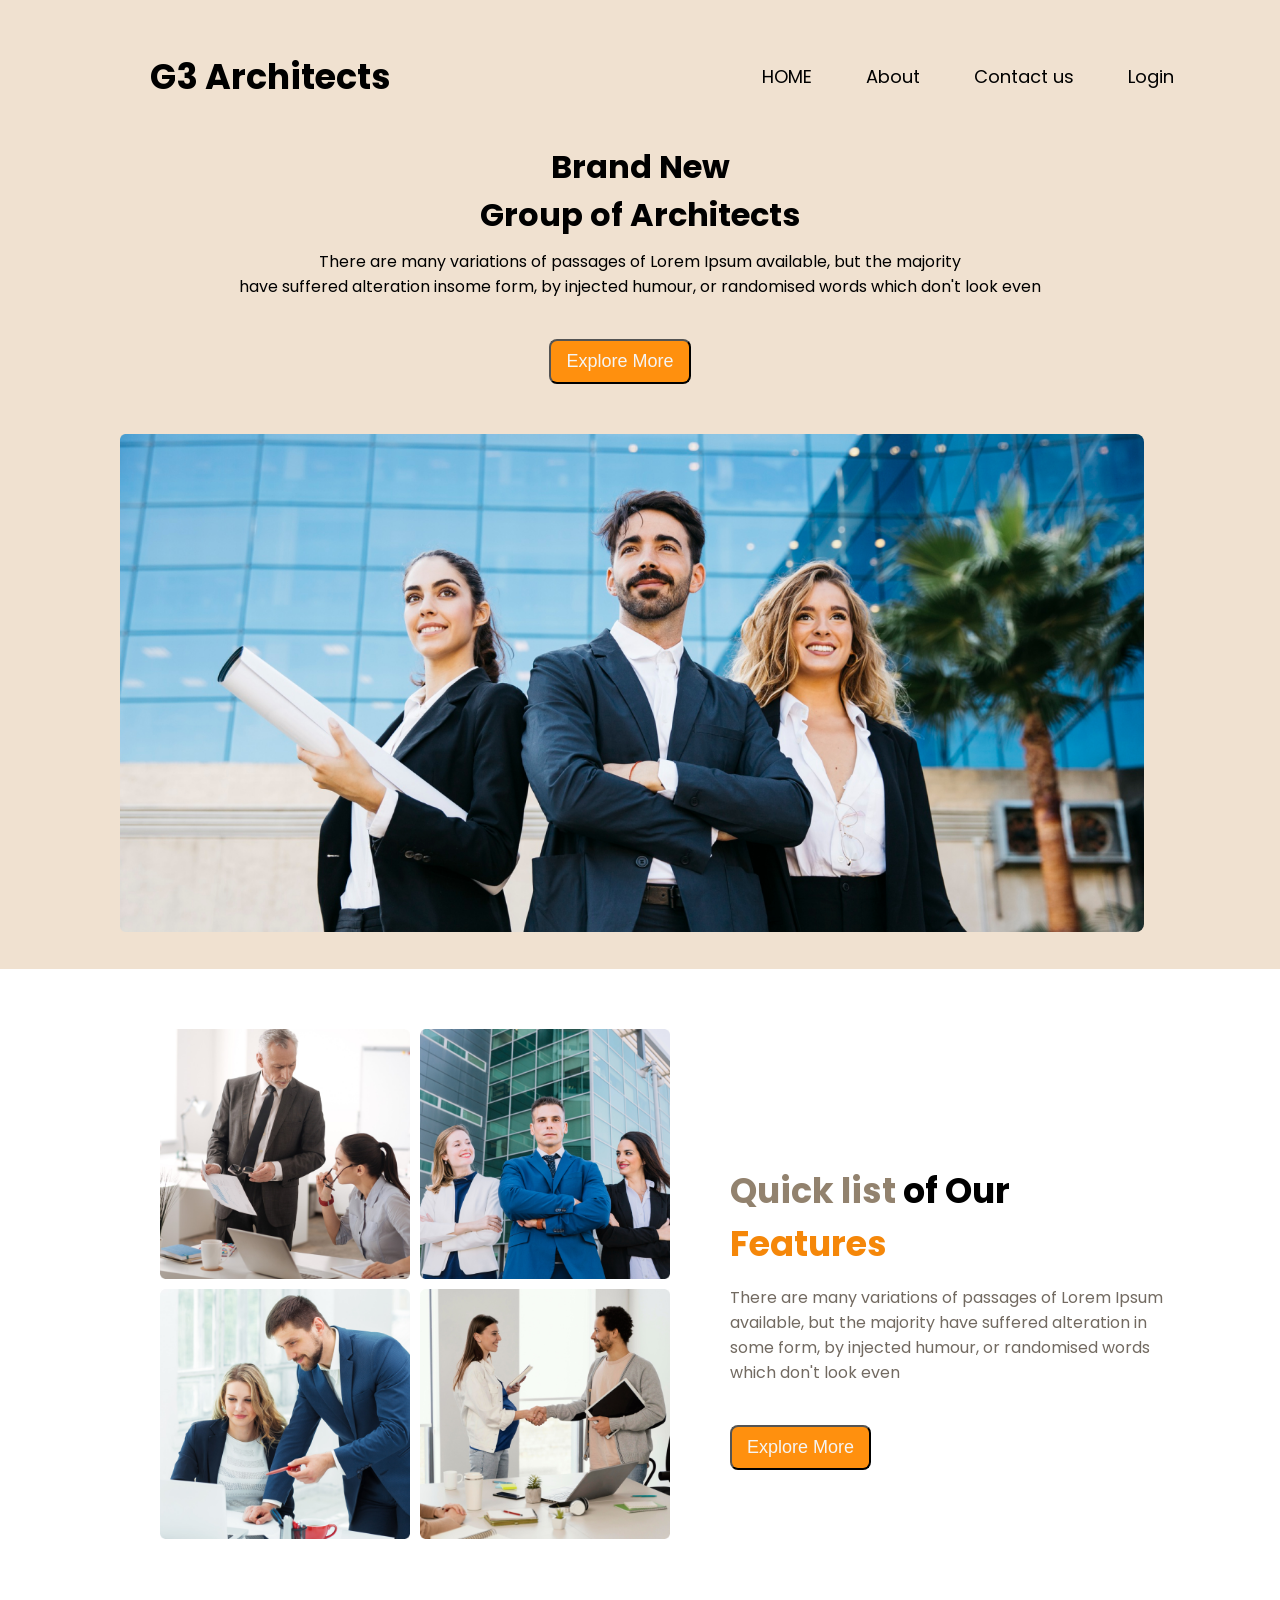
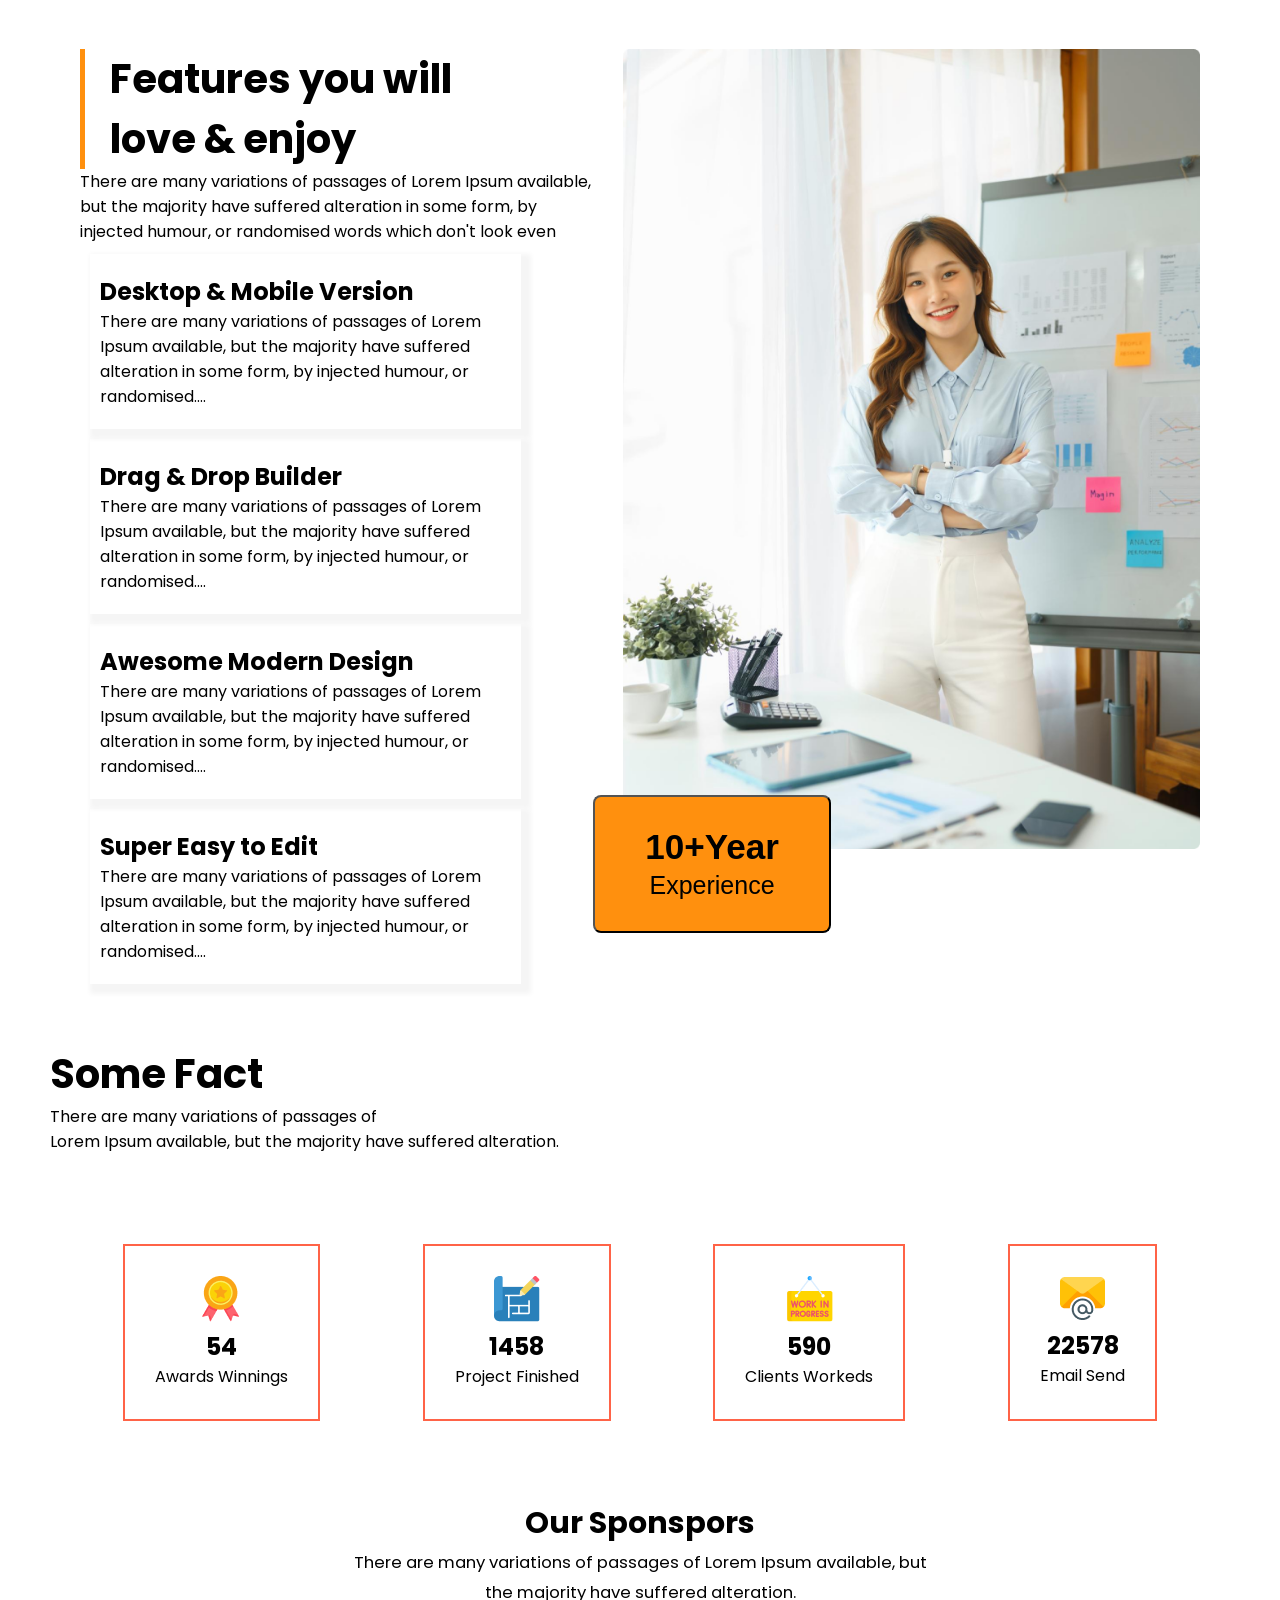
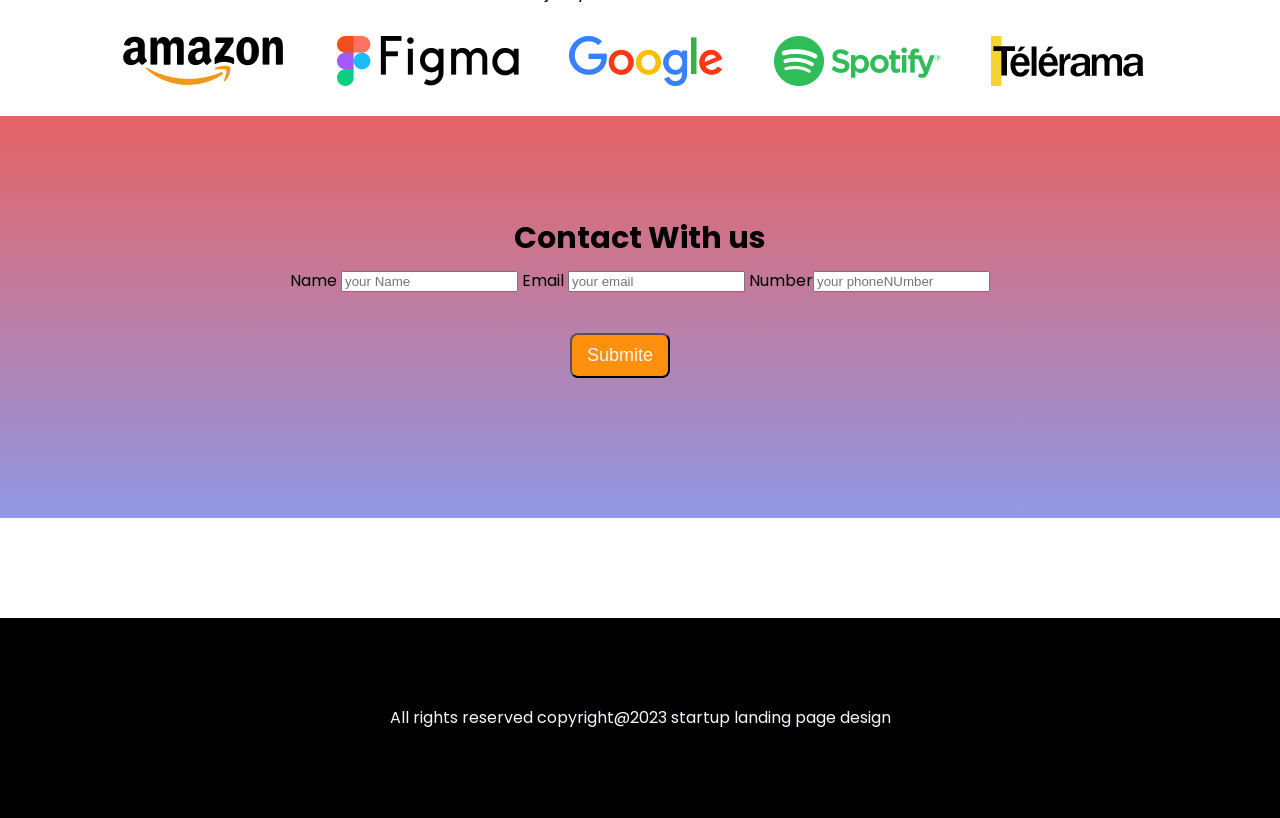
<file: index.html>
<!DOCTYPE html>
<html lang="en">

<head>
    <meta charset="UTF-8">
    <meta http-equiv="X-UA-Compatible" content="IE=edge">
    <meta name="viewport" content="width=device-width, initial-scale=1.0">
    <title> Assignment two architects</title>
    <link rel="stylesheet" href="/css/architects.css">

    <link rel="preconnect" href="https://fonts.googleapis.com">
    <link rel="preconnect" href="https://fonts.gstatic.com" crossorigin>
    <link
        href="https://fonts.googleapis.com/css2?family=Kanit&family=Noto+Sans+KR:wght@500&family=Poppins:ital,wght@0,500;1,700&display=swap"
        rel="stylesheet">
</head>

<body>

    <header class="header">

        <!-- nav section start---///// -->
        <nav class="navSection">
            <h1 class="WebTittle">G3 Architects</h1>

            <div class="NavachoorTag">
                <a href="" class="navlink">HOME</a>
                <a href="" class="navlink">About</a>
                <a href="" class="navlink">Contact us</a>
                <a href="" class="navlink">Login</a>
            </div>

        </nav>

        <!-----------////--- banner section ---- -->

        <section class="BannerSection">
            <h1 class="BannerTittle">Brand New
                <br>
                Group of Architects
            </h1>
            <p class="BannerDescription"> There are many variations of passages of Lorem Ipsum available, but the
                majority <br> have suffered alteration insome form, by injected humour, or randomised words which don't
                look even</p>
            <button class="BannerBtn" type="submit">Explore More</button>

        </section>
        <!-- ---------banner img ---- -->


        <section class="BannerImg">
            <img src="/images/banner.png" alt="" srcset="">
        </section>

    </header>

    <!--//////-- main past section --- -->
    <main>
        <section class="CardArticle ">
            <div class="cardImgs">
                <img src="/images/team1.png" alt="" srcset="">
                <img src="/images/team2.png" alt="" srcset="">
                <img src="/images/team3.png" alt="" srcset="">
                <img src="/images/team4.png" alt="" srcset="">
            </div>

            <div class="CardsDescription">

                <h1 class="CardDescriptionTittle"><span style="color:#92826e;">Quick list </span> of Our <br> <span
                        style="color:#f58709;">Features</span></h1>
                <p style="color:#726a61"> There are many variations of passages of Lorem Ipsum available, but the
                    majority have suffered
                    alteration in some form, by injected humour, or randomised words which don't look even</p>
                <button class="BannerBtn" type="submit">Explore More</button>
            </div>
        </section>


        <!-- /////////////////- ---------- -->

        <section class="cardAboutwork">
            <div>
                <div>
                    <h1 class="cardAboutworkTittle">Features you will <br>
                        love & enjoy </h1>
                    <p>There are many variations of passages of Lorem Ipsum available, but the
                        majority have suffered alteration in some form, by injected humour, or
                        randomised words which don't look even</p>
                </div>

                <div class="workTittles">
                    <div>
                        <h1>Desktop & Mobile Version</h1>
                        <p>There are many variations of passages of Lorem Ipsum available, but the majority have
                            suffered
                            alteration in some form, by injected humour, or randomised....</p>
                    </div>
                    <div>
                        <h1>Drag & Drop Builder</h1>
                        <p>There are many variations of passages of Lorem Ipsum available, but the majority have
                            suffered
                            alteration in some form, by injected humour, or randomised....</p>
                    </div>
                    <div>
                        <h1>Awesome Modern Design</h1>
                        <p>There are many variations of passages of Lorem Ipsum available, but the majority have
                            suffered
                            alteration in some form, by injected humour, or randomised....</p>
                    </div>
                    <div>
                        <h1>Super Easy to Edit</h1>
                        <p>There are many variations of passages of Lorem Ipsum available, but the majority have
                            suffered
                            alteration in some form, by injected humour, or randomised....</p>
                    </div>

                </div>
            </div>

            <div class="cardAboutworkImg">
                <img src="/images/architect.png" alt="" srcset="">
                <section>
                    <button class="exprences">
                        <h1>10+Year</h1>
                        <small>Experience</small>
                    </button>
                </section>
            </div>

        </section>

        <!-- ----------------  factSection ---/// -->
        <section class="factSection">
            <div class="factInfo">
                <h1 class="factSectionTittle">Some Fact </h1>
                <p class="factSectiondescription">There are many variations of passages of <br>
                    Lorem Ipsum available, but
                    the majority have suffered alteration.</p>
            </div>


            <div class="factSectionImgs">
                <div class="factSectionImg">

                    <img src="/images/icons/ribon.png" alt="" srcset="">
                    <h1>54</h1>
                    <p>Awards Winnings</p>
                </div>

                <div class="factSectionImg">
                    <img src="/images/icons/projects.png" alt="" srcset="">
                    <h1>1458</h1>
                    <p>Project Finished</p>
                </div>

                <div class="factSectionImg">
                    <img src="/images/icons/customers.png" alt="" srcset="">
                    <h1>590</h1>
                    <p>Clients Workeds</p>
                </div>

                <div class="factSectionImg">
                    <img src="/images/icons/email.png" alt="" srcset="">
                    <h1>22578</h1>
                    <p>Email Send</p>
                </div>

            </div>

        </section>

        <!-- ----------------------  Our Sponspors -->
        <section class="Our-Sponspors-section">
            <div class="OurSponsporsSectionInfo">
                <h1>Our Sponspors</h1>
                <small>
                    There are many variations of passages of Lorem Ipsum available, but <br>
                    the majority have suffered alteration.</small>
            </div>
            <div class="OurSponsporsimgs">
                <img src="/images/sponsors/amazon.png" alt="" srcset="">
                <img src="/images/sponsors/figma.png" alt="" srcset="">
                <img src="/images/sponsors/google.png" alt="" srcset="">
                <img src="/images/sponsors/spotify.png" alt="" srcset="">
                <img src="/images/sponsors/telerama.png" alt="" srcset="">
            </div>

        </section>


        <section class="contact">
            <div class="contactInfo">
                <h1 class="contactInfoTittle">Contact With us</h1>
            </div>

            <div>
                <form action="">
                    <label for=""> Name <input type="name" name="" id="" placeholder="your Name"></label>

                    <label for="">Email <input type="email" name="" id="" placeholder="your email"></label>
                    <label for="">Number<input type=" number" name="" id="" placeholder="your phoneNUmber"> </label>


                </form>


            </div>
            <button class="BannerBtn " type="submit"> Submite</button>
        </section>






    </main>

    <!--/////////------------- foooter start  -->

    <footer class="footer">
        <p>All rights reserved copyright@2023 startup landing page design</p>
    </footer>
</body>

</html>
</file>
<file: css/architects.css>
* {
    margin: 0px;
}

body {
    /* google font sige popin  */

    font-family: 'Kanit', sans-serif;
    font-family: 'Noto Sans KR', sans-serif;
    font-family: 'Poppins', sans-serif;
}

/* header and  nav style start-------------- */

.header {
    background-color: rgb(240, 225, 208);
    margin: 0px;
    padding: 10px 0px 30px;
    margin-bottom: 50px;
}

.navSection {
    display: flex;
    justify-content: space-between;
    align-items: center;
    width: 80%;
    margin-left: 150px;
    margin-top: 40px;

}

.WebTittle {
    font-size: 35px;
    font-weight: bolder;
    color: black;
}

.NavachoorTag {
    margin-left: 0px;
}

.NavachoorTag a {
    text-decoration: none;
    font-size: 18px;
    margin-left: 50px;
    color: black;
}

/* //////////////////////////////  banner section---------- */

.BannerSection {
    margin: 40px 0px 10px;
    text-align: center;

}

.BannerTittle {
    font-weight: bolder;
    font-size: 32px;
    margin-bottom: 10px;

}

.BannerDescription {
    font-weight: 400;
    font-size: 16px;
}

.BannerBtn {
    margin: 40px;
    font-size: 18px;
    padding: 10px 15px;
    color: whitesmoke;
    background: #FF900E;
    border-radius: 8px;

}

/*--------- bannerSection - img ---- */
.BannerImg img {
    width: 80%;
    padding-left: 120px;
    border-radius: 8px;
}



/* -------------main-- CardArticle section---------//////////// */


.CardArticle {
    display: flex;
    width: 80%;
    margin-left: 150px;
    margin-bottom: 100px;

}

.cardImgs {
    /* background-color: blue; */
    display: grid;
    grid-template-columns: repeat(2, 1fr);
    gap: 10px;
    padding: 10px;
}

.cardImgs img {
    width: 250px;
}

.CardsDescription {
    margin-top: 130px;
    margin-left: 50px;


}

.CardDescriptionTittle {
    font-size: 35px;
    margin: 15px 0px;
}

.BannerBtn {
    margin-left: 0px;
}

/* --------/// ----cardAboutwork------------ */

.cardAboutwork {
    display: flex;
    justify-content: space-between;
    padding: 0px 80px;
}

.cardAboutworkTittle {
    border-left: 5px solid #FF900E;
    padding-left: 25px;
    font-weight: bolder;
    font-size: 40px;

}


.cardAboutworkImg img {
    /* width: 80%; */
    height: 800px;
    margin-left: 30px;
}

.exprences {
    font-size: 30px;
    background-color: #FF900E;
    padding: 30px 50px;
    border-radius: 8px;
    position: relative;
    margin-top: -10%;


}


.workTittles div {
    margin: 10px;
    padding: 20px 10px;
    box-shadow: 5px 5px 5px 5px whitesmoke;
    width: 80%;
}

/* factSection---------------- */

.factSection {


    margin: 40px 0px;
}

/* .factSection:hover {
  
} */

.factInfo {
    margin-left: 5%;
    margin: 50px;
}

.factSectionTittle {
    font-size: 40px;
}

.factSectiondescription {}

.factSectionImgs {
    display: flex;
    justify-content: space-evenly;
    padding: 30px;
    text-align: center;

}

.factSectionImg {
    border: 2px solid tomato;
    padding: 30px;
    margin: 10px;

}

.factSectionImg:hover {

    transform: scale(1.5);
    background-color: aliceblue;
    border-radius: 8px;
}

/* ---------------  our sponspors */

.OurSponsporsSectionInfo {
    font-size: 20px;
    text-align: center;
}

.OurSponsporsimgs {
    width: 80%;
    margin: 30px 0px;
    margin-left: 120px;
    display: flex;
    justify-content: space-between;
}

.footer {
    margin-top: 100px;
    height: 200px;
    width: 100%;
    color: aliceblue;
    background-color: black;
    display: flex;
    align-items: center;
    justify-content: center;

}

/* contact style  */

.contact {
    background: linear-gradient(#e66465, #9198e5);
    padding: 100px;
    text-align: center;
}

.contactInfoTittle {
    font-size: 30px;
    text-align: center;
    color: black;
   
}
.contact input{
    margin-top: 10px;

}














/* nav qurey style start --- */

@media only screen and (max-width:576px) {

    .navSection,
    .NavachoorTag a,
    .BannerImg img {
        flex-direction: column;
        width: 100%;
        padding: 0px;
        margin: 0px;

    }

}

@media only screen and (min-width:577px) and (max-width: 768px) {
    .navSection {
        flex-direction: column;
        align-items: center;
        padding: 0px;
        margin: 0px;

    }
}


/*----- section of the past cardSection ----- */

@media only screen and (max-width:576px) {
    .CardArticle {
        flex-direction: column;
        margin: 0px;
        text-align: center;

    }

    .cardImgs {
        display: grid;
        grid-template-columns: repeat(1, 1fr);
        margin: 0px;
        padding: 5px 40px;
        ;


    }

}


/* section of teh second cardSection ----- */

@media only screen and (max-width:576px) {
    .cardAboutwork {
        flex-direction: column;
        padding: 0px;
        margin: 0px;
    }

    .cardAboutworkImg img {
        width: 360px;
        margin: 0px;
        padding: 0px;
    }
}


/* -----------------------.fact mediea query Sections */

@media only screen and (max-width:576px) {
    .factSectionImgs {
        flex-direction: column;
    }

}


/* --------------- our sponspors ---///*/

@media only screen and (max-width:576px) {
    .OurSponsporsimgs {
        flex-direction: column;
        width: 300px;
        /* gap: 10px; */
        padding: 20px;
        margin: 0px;
    }
}




/* .hide {
    display: none;
} */
</file>
